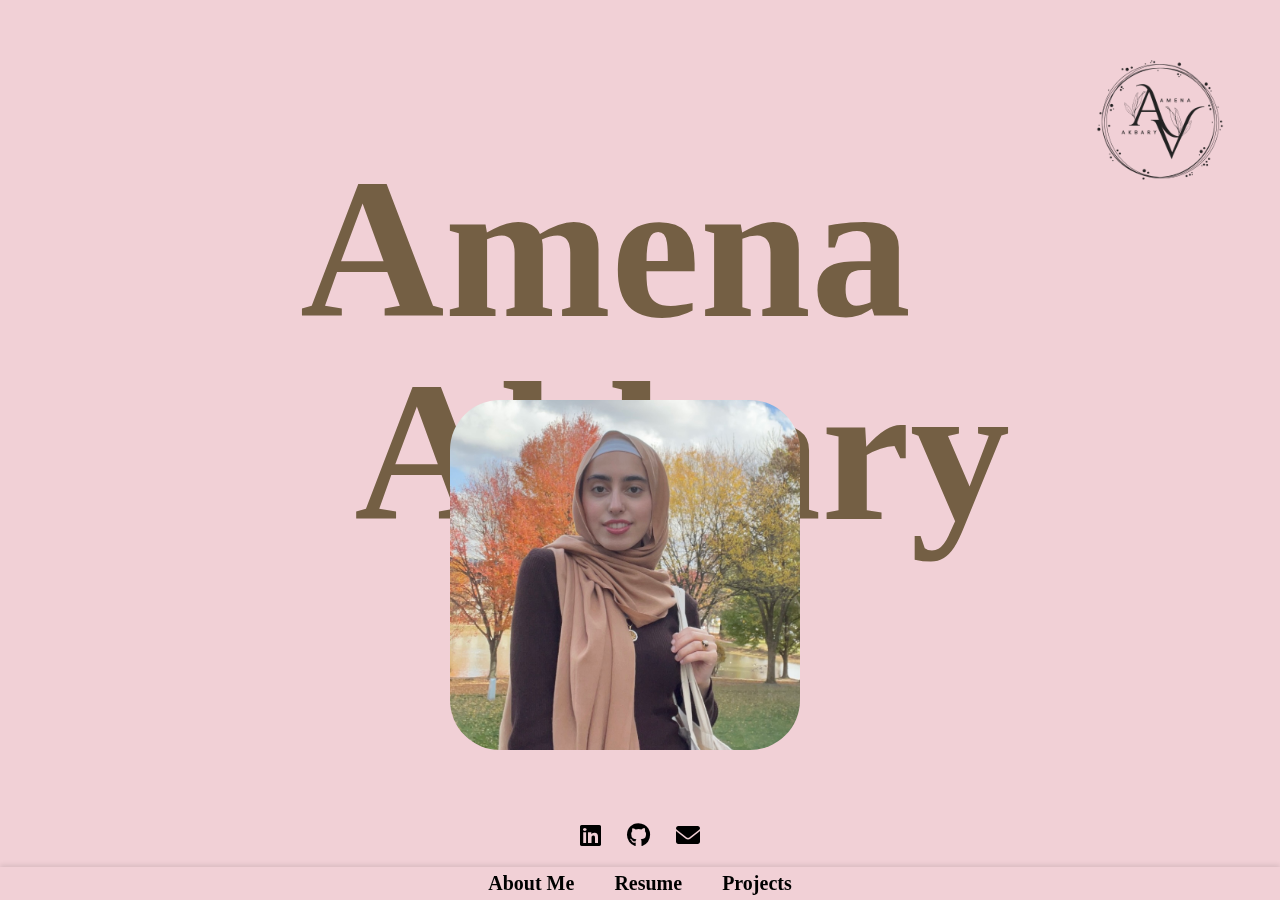
<file: index.html>
<!DOCTYPE <!DOCTYPE html>

<html>
    <head>
        <meta charset="utf-8">
        <meta http-equiv="X-UA-Compatible" content="IE=edge">
        <title>Amena Akbary</title>
        <meta name="description" content="titlepage">
        <meta name="viewport" content="width=device-width, initial-scale=1">
        <link rel="stylesheet" href="stylesheet.css">
        <link href="https://cdnjs.cloudflare.com/ajax/libs/font-awesome/6.0.0/css/all.min.css" rel="stylesheet">
    </head>
    <body>

        <div class="container">
            <!-- First Name -->
            <h1 class="firstname animate" data-animate="slide-in-left">Amena</h1>
    
            <!-- Last Name -->
            <h1 class="lastname animate" data-animate="slide-in-right">Akbary</h1>
            
            <!-- Headshot -->
            <img src="images/a1.jpg" alt="Amena Akbary" class="headshot animate" data-animate="slide-in-bottom">
        </div>

        <div class="nav-links">
            <ul>
                <li><a href="aboutme.html">About Me</a></li>
                <li><a href="resume.html">Resume</a></li>
                <li><a href="projects.html">Projects</a></li>
            </ul>
        </div>

        <div class="social-icons">
            <a href="https://linkedin.com/in/amenaakbary" target="_blank">
                <i class="fab fa-linkedin"></i>
            </a>
            <a href="https://github.com/aakbary" target="_blank">
                <i class="fab fa-github"></i>
            </a>
            <a href="mailto:amena.akbary1@gmail.com">
                <i class="fas fa-envelope"></i>
            </a>
        </div>
        
        <div class="logo">
            <a href="index.html" id="logo-link">
                <img src="images/amena-black.png" alt="My Logo" id="interactive-logo">
            </a>            
        </div>
        
        <script src="main.js" defer></script>

    </body>
</html>
</file>
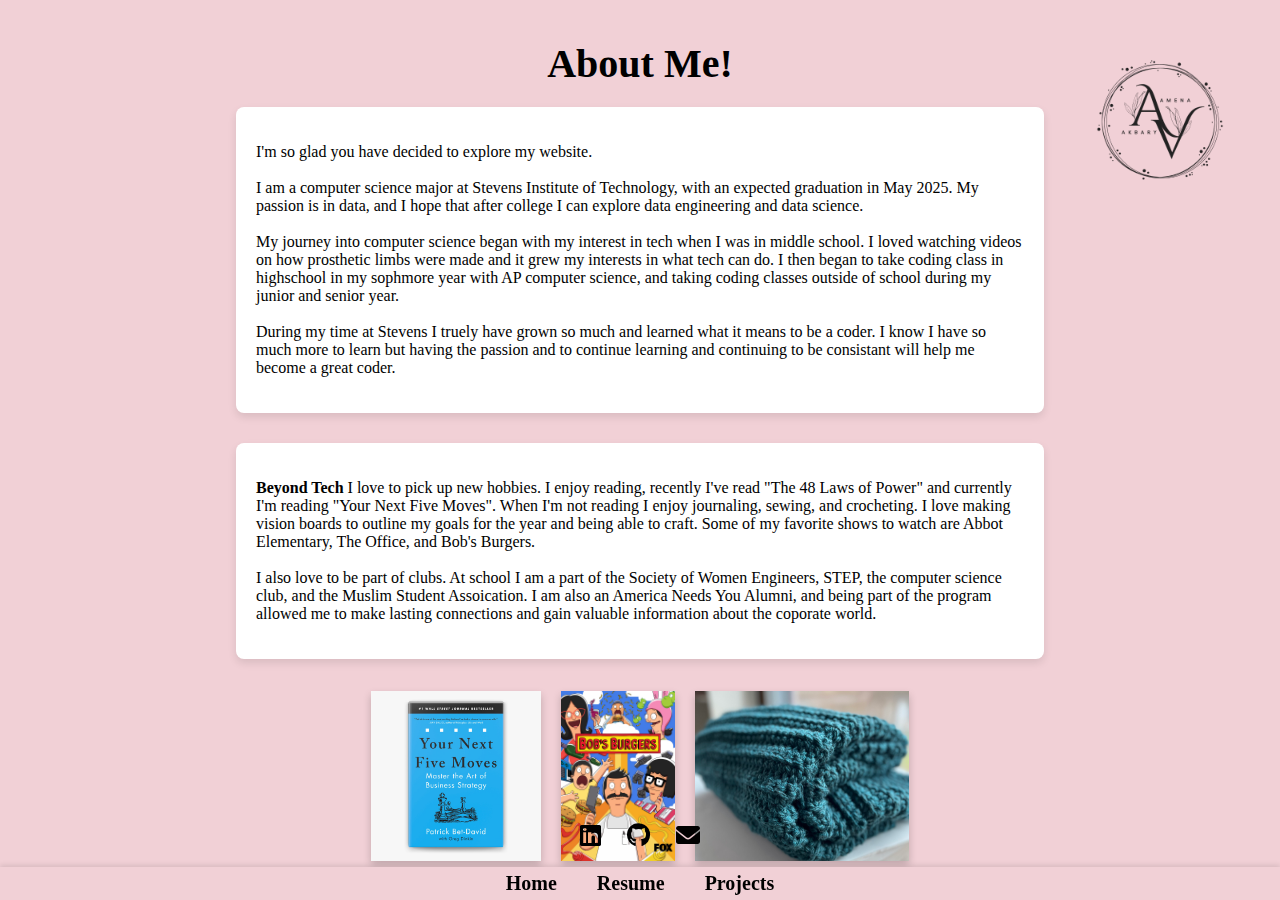
<file: aboutme.html>
<!DOCTYPE <!DOCTYPE html>
<html>
    <head>
        <meta charset="utf-8">
        <meta http-equiv="X-UA-Compatible" content="IE=edge">
        <title>About Me</title>
        <meta name="description" content="about me">
        <meta name="viewport" content="width=device-width, initial-scale=1">
        <link rel="stylesheet" href="stylesheet.css">
        <link href="https://cdnjs.cloudflare.com/ajax/libs/font-awesome/6.0.0/css/all.min.css" rel="stylesheet">
    </head>
    <body>
        <div class="header3">
            <h3>About Me!</h3>
        </div>
        
        <div class="about-container">
            <p>
                I'm so glad you have decided to explore my website. 
                <br>
                <br>
                I am a computer science major at Stevens Institute of Technology, with an expected graduation in May 2025.
                My passion is in data, and I hope that after college I can explore data engineering and data science.
                <br>
                <br>
                My journey into computer science began with my interest in tech when I was in middle school. I loved watching videos on how prosthetic limbs were made and it grew my 
                interests in what tech can do. I then began to take coding class in highschool in my sophmore year with AP computer science, and taking coding classes outside of school during my junior
                and senior year.
                <br>
                <br>
                During my time at Stevens I truely have grown so much and learned what it means to be a coder. I know I have so much more to learn but having the passion and to continue learning 
                and continuing to be consistant will help me become a great coder.
            </p>
        </div>

        <div class="beyond-tech-container">
            <p>
                <strong>Beyond Tech</strong> I love to pick up new hobbies. I enjoy reading, recently I've read "The 48 Laws of Power" and currently I'm reading "Your Next Five Moves".
                When I'm not reading I enjoy journaling, sewing, and crocheting. I love making vision boards to outline my goals for the year and being able to craft.
                Some of my favorite shows to watch are Abbot Elementary, The Office, and Bob's Burgers.
                <br>
                <br>
                I also love to be part of clubs. At school I am a part of the Society of Women Engineers, STEP, the computer science club, and the Muslim Student Assoication.
                I am also an America Needs You Alumni, and being part of the program allowed me to make lasting connections and gain valuable information about the coporate world.
            </p>
        </div>

        <div class="images">
            <img src="images/book.jpeg", alt="book">
            <img src="images/show.jpeg", alt="show">
            <img src="images/crochet.jpeg", alt="crochet">
        </div>

        <div class="nav-links">
            <ul>
                <li><a href="index.html"ik>Home</a></li>
                <li><a href="resume.html">Resume</a></li>
                <li><a href="projects.html">Projects</a></li>
            </ul>
        </div>

        <div class="social-icons">
            <a href="https://linkedin.com/in/amenaakbary" target="_blank">
                <i class="fab fa-linkedin"></i>
            </a>
            <a href="https://github.com/aakbary" target="_blank">
                <i class="fab fa-github"></i>
            </a>
            <a href="mailto:amena.akbary1@gmail.com">
                <i class="fas fa-envelope"></i>
            </a>
        </div>

        <div class="logo">
            <a href="index.html" id="logo-link">
                <img src="images/amena-black.png" alt="My Logo" id="interactive-logo">
            </a>            
        </div>

        <script src="main.js" defer></script>
    </body>
</html>
</file>
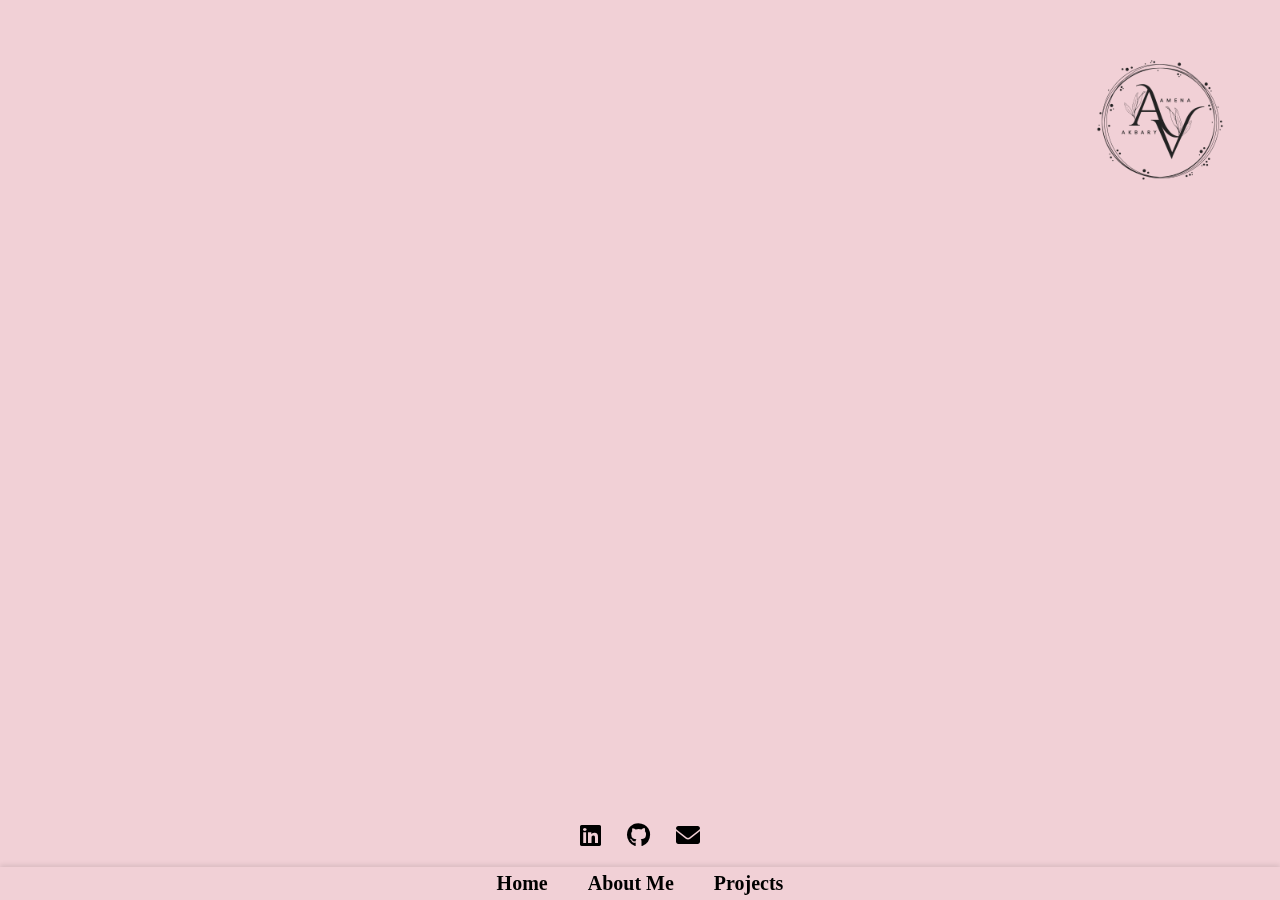
<file: projects.html>
<!DOCTYPE <!DOCTYPE html>
<html>
    <head>
        <meta charset="utf-8">
        <meta http-equiv="X-UA-Compatible" content="IE=edge">
        <title></title>
        <meta name="description" content="Projects">
        <meta name="viewport" content="width=device-width, initial-scale=1">
        <link rel="stylesheet" href="stylesheet.css">
        <link href="https://cdnjs.cloudflare.com/ajax/libs/font-awesome/6.0.0/css/all.min.css" rel="stylesheet">
    </head>
    <body>

        <div class="nav-links">
            <ul>
                <li><a href="index.html">Home</a></li>
                <li><a href="aboutme.html">About Me</a></li>
                <li><a href="projects.html">Projects</a></li>
            </ul>
        </div>

        <div class="social-icons">
            <a href="https://linkedin.com/in/amenaakbary" target="_blank">
                <i class="fab fa-linkedin"></i>
            </a>
            <a href="https://github.com/aakbary" target="_blank">
                <i class="fab fa-github"></i>
            </a>
            <a href="mailto:amena.akbary1@gmail.com">
                <i class="fas fa-envelope"></i>
            </a>
        </div>

        <div class="logo">
            <a href="index.html" id="logo-link">
                <img src="images/amena-black.png" alt="My Logo" id="interactive-logo">
            </a>            
        </div>

        <script src="" async defer></script>
    </body>
</html>
</file>
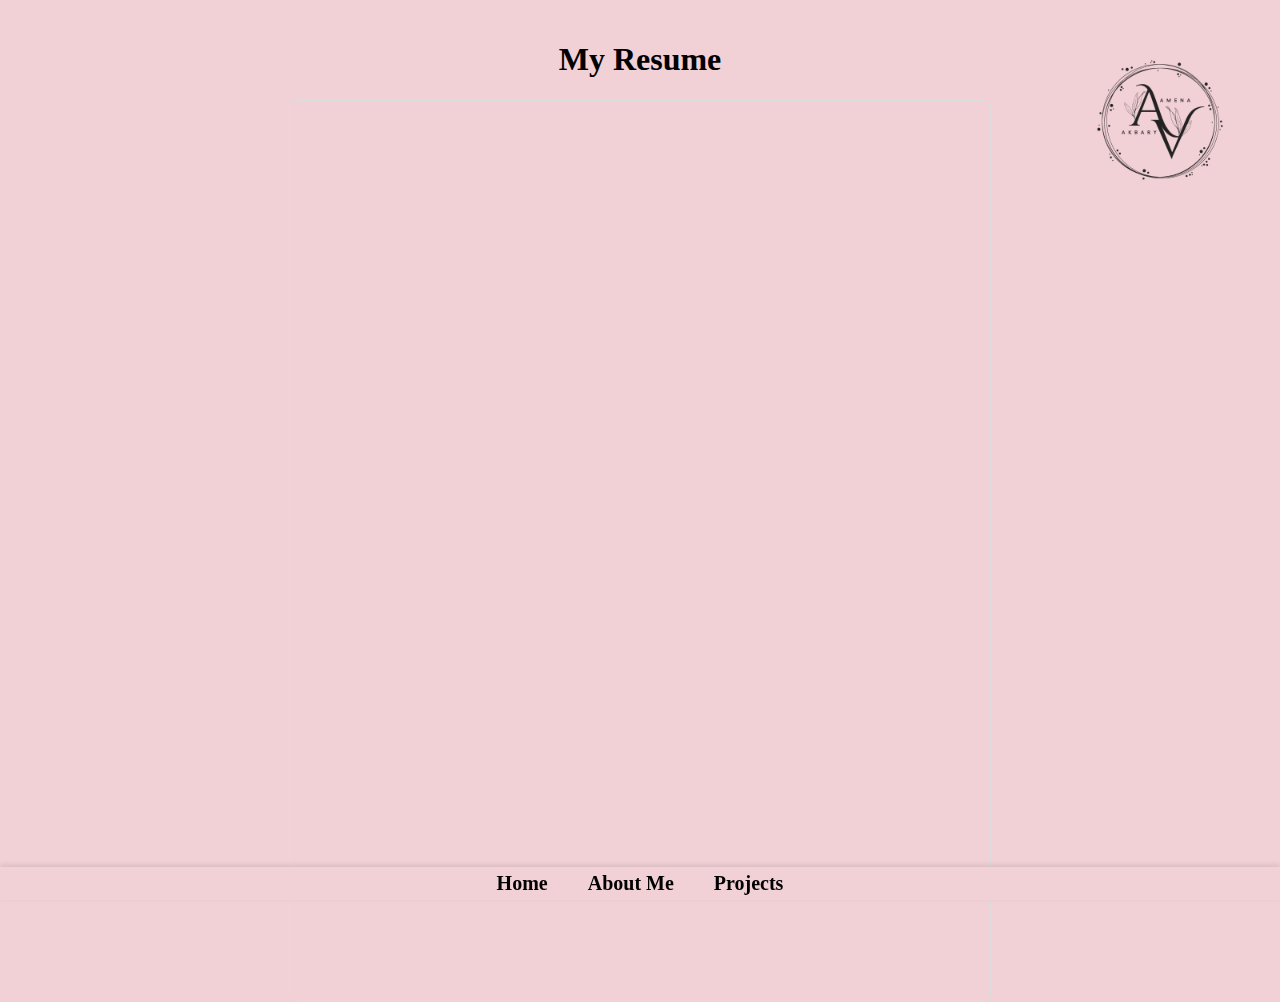
<file: resume.html>
<!DOCTYPE <!DOCTYPE html>
<html>
    <head>
        <meta charset="utf-8">
        <meta http-equiv="X-UA-Compatible" content="IE=edge">
        <title>Resume</title>
        <meta name="description" content="Resume">
        <meta name="viewport" content="width=device-width, initial-scale=1">
        <link rel="stylesheet" href="stylesheet.css">
    </head>
    <body>

        <div class="nav-links">
            <ul>
                <li><a href="index.html">Home</a></li>
                <li><a href="aboutme.html">About Me</a></li>
                <li><a href="projects.html">Projects</a></li>
            </ul>
        </div>

        <div class="resume-container">
            <h1>My Resume</h1>
            <iframe src="AmenaA_2024_updated.pdf"></iframe>
        </div>

        <div class="logo">
            <a href="index.html" id="logo-link">
                <img src="images/amena-black.png" alt="My Logo" id="interactive-logo">
            </a>            
        </div>
        
        <script src="" async defer></script>
    </body>
</html>
</file>
<file: stylesheet.css>
html, body{
    margin: 0;
    padding: 0;
    height: 100%;
}

body {
    margin: 0;
    padding: 0;
    background-color: rgb(241, 208, 214);
    color: black;
    font-family: 'Times New Roman', Arial, serif, sans-serif;
    display: flex;
    justify-content: flex-start;
    align-items: center;
    flex-direction: column;
    height: 100vh;
}

.logo {
    position: fixed;
    top: 20px; 
    right: 20px; 
    z-index: 1000;
}

#logo-link {
    display: inline-block;
    text-decoration: none;
}

#interactive-logo {
    width: 200px;
    height: auto;
    transition: transform 0.3s ease-in-out;
    cursor: pointer;
}


#interactive-logo:hover {
    transform: scale(1.6);
}


/* First Name Styling */
.firstname {
    position: absolute;
    font-size: 200px;
    top: 0px;
    left: 300px;
    color: rgb(116, 95, 68);
}

/* Last Name Styling */
.lastname {
    position: absolute;
    font-size: 200px;
    right: 270px;
    bottom: 200px;
    color: rgb(116, 95, 68);
}

/* Headshot Styling */
.headshot {
    position: absolute;
    width: 350px;
    height: auto;
    border-radius: 50px;
    left: 450px;
    bottom: 150px;
}

/* General Animation Styles */
@keyframes slideInLeft {
    from {
        transform: translateX(-100%);
        opacity: 0;
    }
    to {
        transform: translateX(0);
        opacity: 1;
    }
}

@keyframes slideInRight {
    from {
        transform: translateX(100%);
        opacity: 0;
    }
    to {
        transform: translateX(0);
        opacity: 1;
    }
}

@keyframes slideInBottom {
    from {
        transform: translateY(100%);
        opacity: 0;
    }
    to {
        transform: translateY(0);
        opacity: 1;
    }
}

/* Animation Classes */
.slide-in-left {
    animation: slideInLeft 1.5s ease-out;
}

.slide-in-right {
    animation: slideInRight 1.5s ease-out;
}

.slide-in-bottom {
    animation: slideInBottom 1.5s ease-out;
}

.animate {
    opacity: 1;
    visibility: visible;
}


/* Navigation styling (Footer-like behavior) */
.nav-links {
    position: fixed;
    bottom: 0;
    left: 0;
    text-align: center;
    width: 100%;
    text-align: center;
    background-color: rgb(241, 208, 214); 
    padding: 5px 0;
    margin: 0;
    box-shadow: 0 -2px 5px rgba(0, 0, 0, 0.1);
}

.nav-links ul {
    list-style: none;
    padding: 0;
    margin: 0;
    display: flex;
    justify-content: center;
    gap: 40px;
}

.nav-links li {
    display: inline;
    margin: 0;
    padding: 0;
}

.nav-links a {
    text-decoration: none;
    color: black;
    font-size: 20px;
    font-weight: bold;
}

.nav-links a:hover {
    color: rgb(116, 95, 68);
}

/* Header styling */
.header3 h3 {
    font-size: 40px;
    color: black;
    text-align: center;
    margin-bottom: 10px;
}

/* Paragraph styling */
.about-container {
    background-color: white;
    padding: 20px;
    margin: 10px auto;
    border-radius: 8px;
    box-shadow: 0 4px 8px rgba(0, 0, 0, 0.1);
    width: 60%;
}

.beyond-tech-container {
    background-color: white;
    padding: 20px;
    margin: 20px auto;
    border-radius: 8px;
    box-shadow: 0 4px 8px rgba(0, 0, 0, 0.1);
    width: 60%;
}

p strong {
    color: black;
}

div {
    margin-top: 0px;
}

.images {
    display: flex;
    justify-content: center;
    gap: 20px;
    margin-top: 2px;
    padding: 10px;
}

.images img{
    width: auto;
    height: 170px;
    box-shadow: 0 4px 8px rgba(0, 0, 0, 0.2);
    transition: transform 0.3s ease;
    overflow: visible;
}

.images img:hover {
    transform: scale(1.5);
}

.resume-container {
    text-align: center;
    margin: 20px auto;
    max-width: 80%;
}

iframe, embed {
    border: 1px solid #ddd;
    border-radius: 5px;
    width: 700px;
    height: 100vh;
}

.social-icons {
    margin: 20px;
    position: fixed;
    bottom: 30;
    left: center;
}
.social-icons a {
    margin: 0 10px;
    color: black;
    font-size: 24px;
    text-decoration: none;
}
.social-icons a:hover {
    color: rgb(116, 95, 68);
}
</file>
